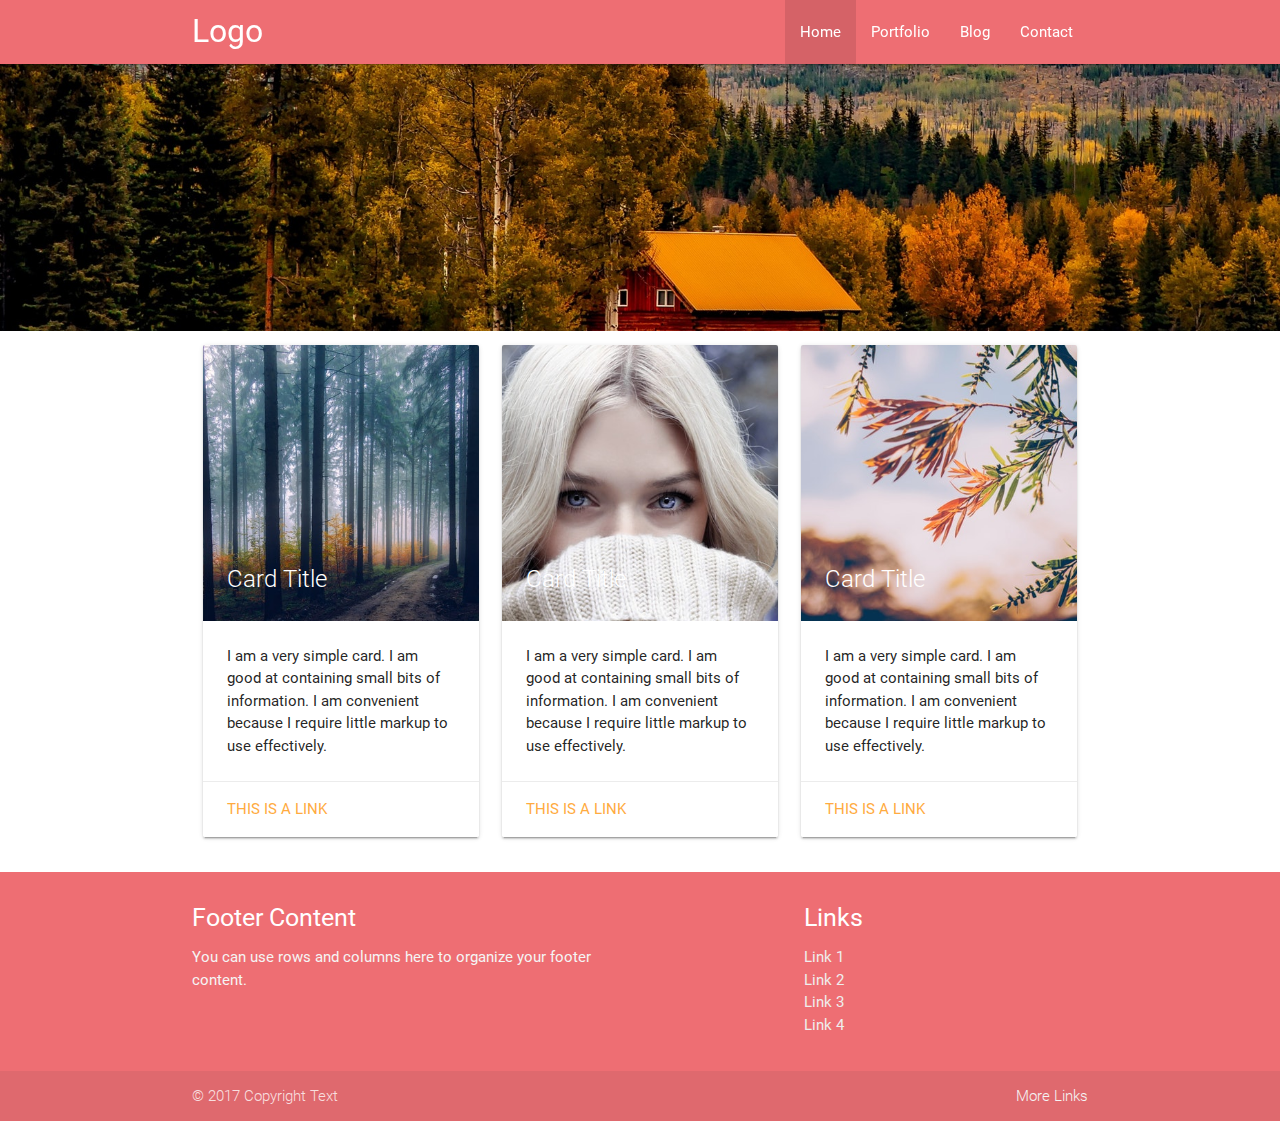
<file: index.html>
<!DOCTYPE html>
<html>
    <head>
        <!--Import Google Icon Font-->
        <link href="https://fonts.googleapis.com/icon?family=Material+Icons" rel="stylesheet">
        <!--Import materialize.css-->
        <link type="text/css" rel="stylesheet" href="css/materialize.min.css"  media="screen,projection"/>
        <!--my stylesheet-->
        <link href="css/myStylesheet.css" type="text/css" rel="stylesheet"/>

        <!--Let browser know website is optimized for mobile-->
        <meta name="viewport" content="width=device-width, initial-scale=1.0"/>
    </head>

    <body>
        <header>
            <div class="navbar-fixed">
                <nav>
                    <div class="nav-wrapper container">
                        <a href="#" class="brand-logo">Logo</a>
                        <ul id="nav-mobile" class="right hide-on-med-and-down">
                            <li class="active"><a href="index.html">Home</a></li>
                            <li><a href="badges.html">Portfolio</a></li>
                            <li><a href="message.php">Blog</a></li>
                            <li><a href="contact.html">Contact</a></li>
                        </ul>
                    </div>
                </nav>
            </div>
            <img class="responsive-img" src="assets/headerImg.jpg" max-width="100%" height="auto"/>
        </header>

        <main>
            <div class="row container">
                <!--card 1-->
                <div class="col s4">
                    <div class="card">
                        <div class="card-image">
                            <img src="assets/card1.jpg">
                            <span class="card-title">Card Title</span>
                        </div>
                        <div class="card-content">
                            <p>I am a very simple card. I am good at containing small bits of information.
                                I am convenient because I require little markup to use effectively.</p>
                        </div>
                        <div class="card-action">
                            <a href="#">This is a link</a>
                        </div>
                    </div>
                </div>
                <!--card 2-->
                <div class="col s4">
                    <div class="card">
                        <div class="card-image">
                            <img src="assets/card2.jpg">
                            <span class="card-title">Card Title</span>
                        </div>
                        <div class="card-content">
                            <p>I am a very simple card. I am good at containing small bits of information.
                                I am convenient because I require little markup to use effectively.</p>
                        </div>
                        <div class="card-action">
                            <a href="#">This is a link</a>
                        </div>
                    </div>
                </div>
                <!--card 3-->
                <div class="col s4">
                    <div class="card">
                        <div class="card-image">
                            <img src="assets/crad3.jpg">
                            <span class="card-title">Card Title</span>
                        </div>
                        <div class="card-content">
                            <p>I am a very simple card. I am good at containing small bits of information.
                                I am convenient because I require little markup to use effectively.</p>
                        </div>
                        <div class="card-action">
                            <a href="#">This is a link</a>
                        </div>
                    </div>
                </div>
            </div>  
        </main>

        <footer class="page-footer">
            <div class="container">
                <div class="row">
                    <div class="col l6 s12">
                        <h5 class="white-text">Footer Content</h5>
                        <p class="grey-text text-lighten-4">You can use rows and columns here to organize your footer content.</p>
                    </div>
                    <div class="col l4 offset-l2 s12">
                        <h5 class="white-text">Links</h5>
                        <ul>
                            <li><a class="grey-text text-lighten-3" href="#">Link 1</a></li>
                            <li><a class="grey-text text-lighten-3" href="#">Link 2</a></li>
                            <li><a class="grey-text text-lighten-3" href="#">Link 3</a></li>
                            <li><a class="grey-text text-lighten-3" href="#">Link 4</a></li>
                        </ul>
                    </div>
                </div>
            </div>
            <div class="footer-copyright">
                <div class="container">
                    &copy; 2017 Copyright Text
                    <a class="grey-text text-lighten-4 right" href="#">More Links</a>
                </div>
            </div>
        </footer>

        <!--Import jQuery before materialize.js-->
        <script type="text/javascript" src="https://code.jquery.com/jquery-3.2.1.min.js"></script>
        <script type="text/javascript" src="js/materialize.min.js"></script>
    </body>
</html>
</file>
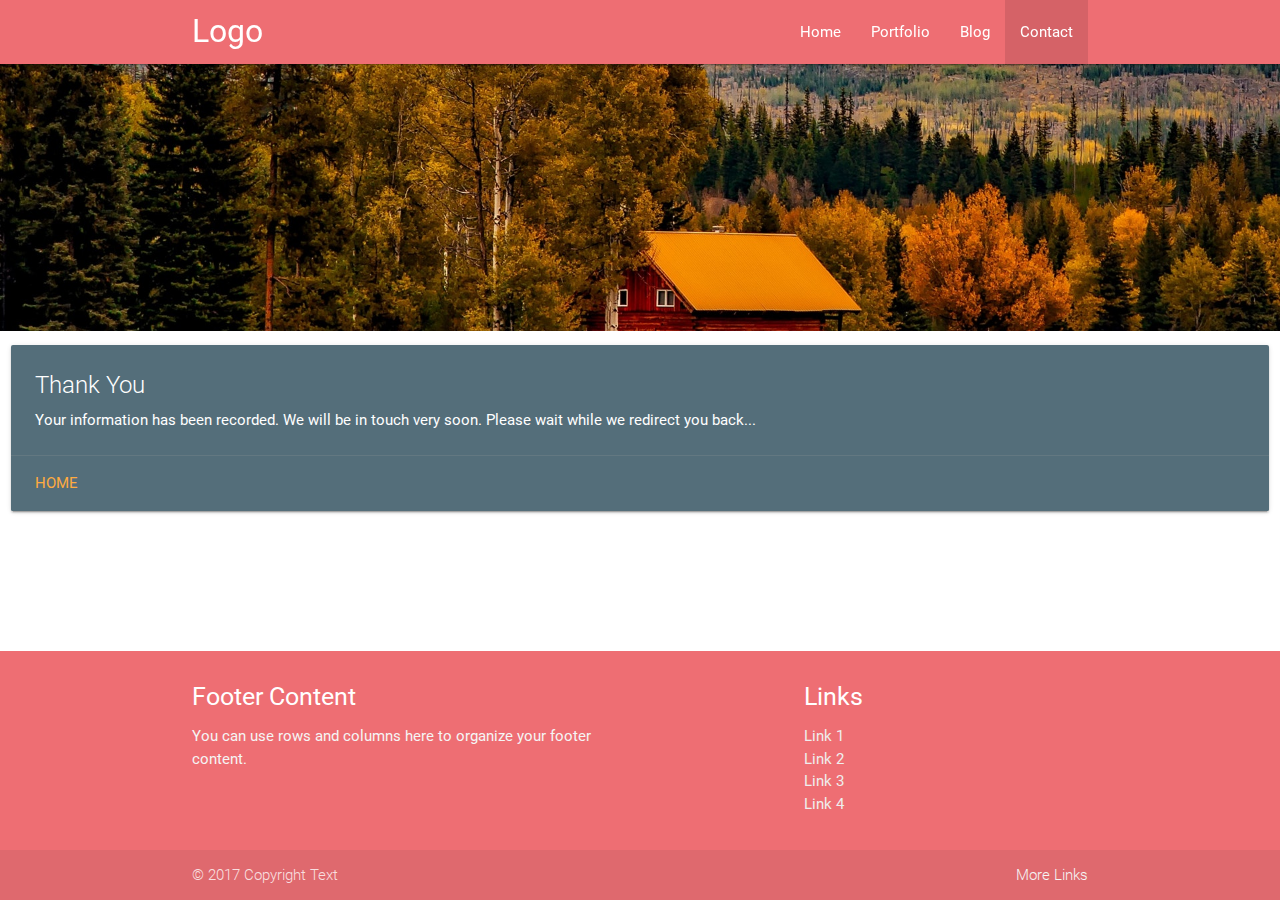
<file: confirm.html>
<!DOCTYPE html>
<html>
    <head>
        <!--Import Google Icon Font-->
        <link href="https://fonts.googleapis.com/icon?family=Material+Icons" rel="stylesheet">
        <!--Import materialize.css-->
        <link type="text/css" rel="stylesheet" href="css/materialize.min.css"  media="screen,projection"/>
        <!--my stylesheet-->
        <link href="css/myStylesheet.css" type="text/css" rel="stylesheet"/>

        <!--Let browser know website is optimized for mobile-->
        <meta name="viewport" content="width=device-width, initial-scale=1.0"/>
    </head>

    <body>
        <header>
            <div class="navbar-fixed">
                <nav>
                    <div class="nav-wrapper container">
                        <a href="#" class="brand-logo">Logo</a>
                        <ul id="nav-mobile" class="right hide-on-med-and-down">
                            <li><a href="index.html">Home</a></li>
                            <li><a href="badges.html">Portfolio</a></li>
                            <li><a href="message.php">Blog</a></li>
                            <li class="active"><a href="contact.html">Contact</a></li>
                        </ul>
                    </div>
                </nav>
            </div>
            <img class="responsive-img" src="assets/headerImg.jpg" max-width="100%" height="auto"/>
        </header>

        <main>
            <div class="row">
                <div class="col s12 m12">
                    <div class="card blue-grey darken-1">
                        <div class="card-content white-text">
                            <span class="card-title">Thank You</span>
                            <p>Your information has been recorded. We will be in touch very soon. Please wait while we redirect you back...</p>
                        </div>
                        <div class="card-action">
                            <a href="index.html">Home</a>
                        </div>
                    </div>
                </div>
            </div>
        </main>

        <footer class="page-footer">
            <div class="container">
                <div class="row">
                    <div class="col l6 s12">
                        <h5 class="white-text">Footer Content</h5>
                        <p class="grey-text text-lighten-4">You can use rows and columns here to organize your footer content.</p>
                    </div>
                    <div class="col l4 offset-l2 s12">
                        <h5 class="white-text">Links</h5>
                        <ul>
                            <li><a class="grey-text text-lighten-3" href="#">Link 1</a></li>
                            <li><a class="grey-text text-lighten-3" href="#">Link 2</a></li>
                            <li><a class="grey-text text-lighten-3" href="#">Link 3</a></li>
                            <li><a class="grey-text text-lighten-3" href="#">Link 4</a></li>
                        </ul>
                    </div>
                </div>
            </div>
            <div class="footer-copyright">
                <div class="container">
                    &copy; 2017 Copyright Text
                    <a class="grey-text text-lighten-4 right" href="#">More Links</a>
                </div>
            </div>
        </footer>

        <!--Import jQuery before materialize.js-->
        <script type="text/javascript" src="https://code.jquery.com/jquery-3.2.1.min.js"></script>
        <script type="text/javascript" src="js/materialize.min.js"></script>
                <!--Auto Fowarding-->
                <script>setTimeout(function(){window.location.href="index.html"},3000);</script>
    </body>
</html>
</file>
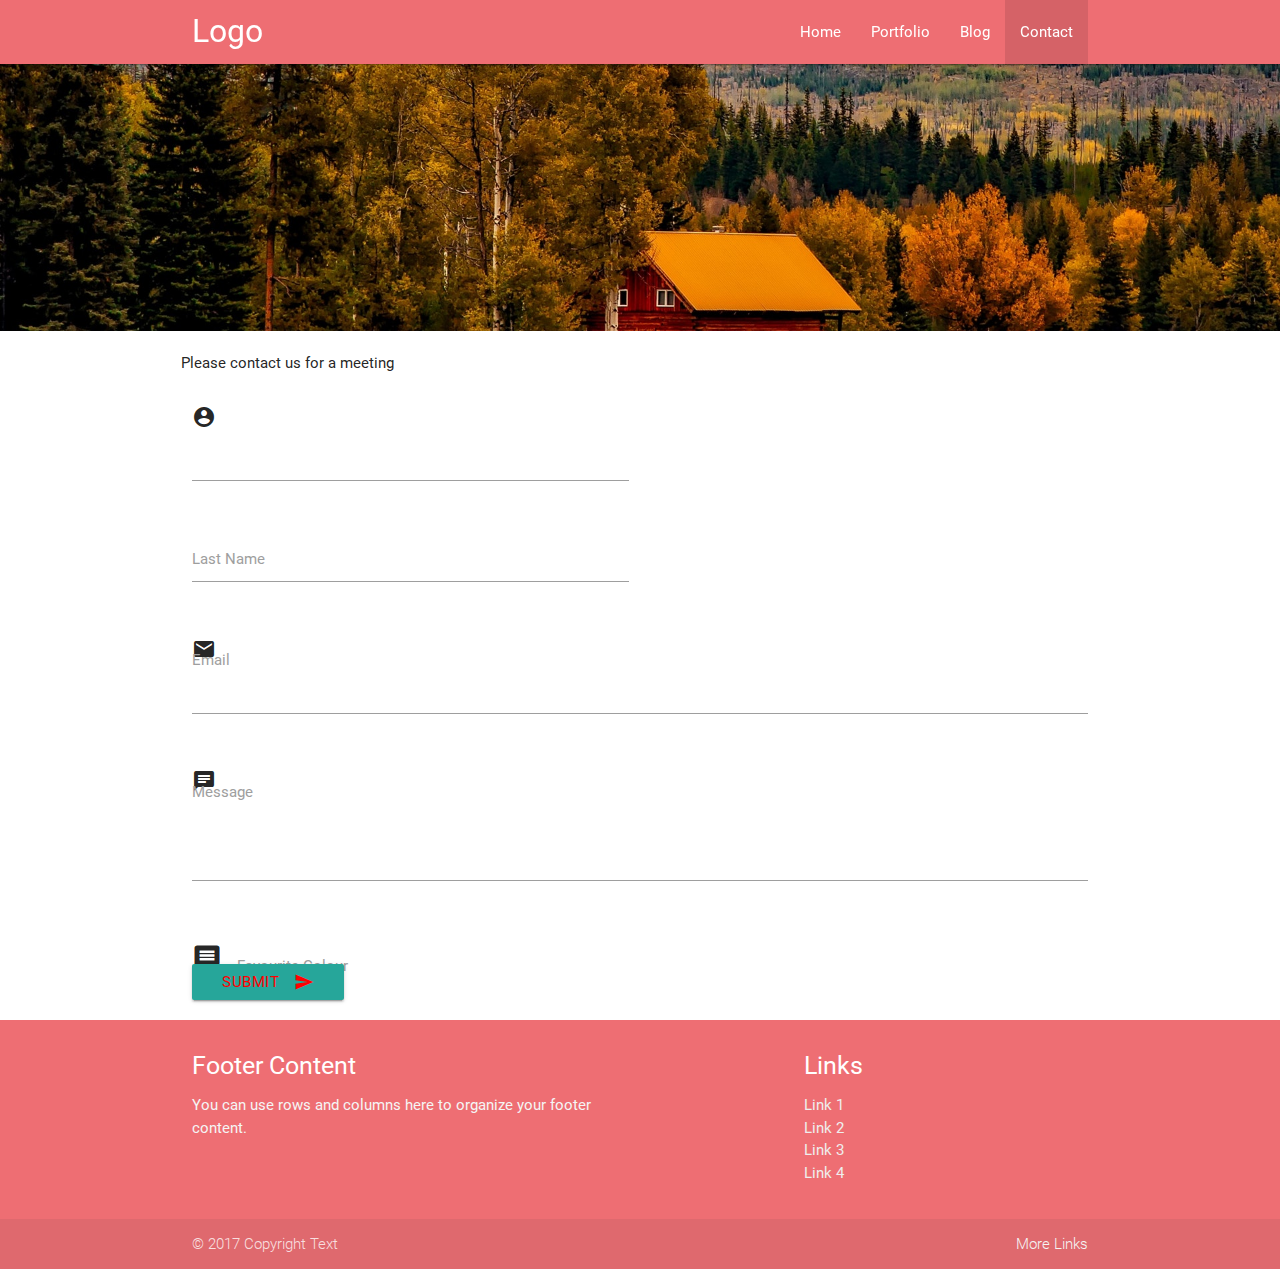
<file: contact.html>
<!DOCTYPE html>
<html>
    <head>
        <!--Import Google Icon Font-->
        <link href="https://fonts.googleapis.com/icon?family=Material+Icons" rel="stylesheet">
        <!--Import materialize.css-->
        <link type="text/css" rel="stylesheet" href="css/materialize.min.css"  media="screen,projection"/>
        <!--my stylesheet-->
        <link href="css/myStylesheet.css" type="text/css" rel="stylesheet"/>

        <!--Let browser know website is optimized for mobile-->
        <meta name="viewport" content="width=device-width, initial-scale=1.0"/>
    </head>

    <body>
        <header>
            <div class="navbar-fixed">
                <nav>
                    <div class="nav-wrapper container">
                        <a href="#" class="brand-logo">Logo</a>
                        <ul id="nav-mobile" class="right hide-on-med-and-down">
                            <li><a href="index.html">Home</a></li>
                            <li><a href="badges.html">Portfolio</a></li>
                            <li><a href="message.php">Blog</a></li>
                            <li class="active"><a href="contact.html">Contact</a></li>
                        </ul>
                    </div>
                </nav>
            </div>
            <img class="responsive-img" src="assets/headerImg.jpg" max-width="100%" height="auto"/>
        </header>

        <main>
            <div class="container">
                <div class="row">
                    <p>Please contact us for a meeting </p>
                    <form class="col s12" action="sendmsg.php" method="post">
                        <div class="row">
                            <!--first name-->
                            <div class="input-field col s6">
                                <i class="material-icons">account_circle</i>
                                <input name="firstName"
                                       id="firstName" type="text" class="validate">
                                <label for="firstName"></label>
                            </div>
                        </div>
                        <div class="row">
                            <!--last name-->
                            <div class="input-field col s6">
                                <input name = "lastName"
                                       id="lastName" type="text" class="validate">
                                <label for="lastName">Last Name</label>
                            </div>
                        </div>
                        <!--email-->
                        <div class="row">
                            <div class="input-field col s12">
                                <i class="material-icons">email</i>
                                <input name="email" id="email" type="email" class="validate">
                                <label for="email">Email</label>
                            </div>
                        </div>
                        <!--message box-->
                        <div class="row">
                            <div class="input-field col s12">
                                <i class="material-icons">chat</i>
                                <textarea name="message" id="textarea1" class="materialize-textarea"></textarea>
                                <label for="message">Message</label>
                            </div>
                        </div>
                        <!--message box-->
                        <div class="row">
                            <div class="input-field col s12">
                                <i class="material-icons prefix">message</i>
                                <select name="colour" id="colour">
                                    <option value="" disabled selected>Choose your option</option>
                                    <option value="1">Red</option>
                                    <option value="1">Green</option>
                                    <option value="1">Blue</option>
                                    <option value="1">Yellow</option>
                                </select>
                                <label>Favourite Colour</label>
                            </div>
                        </div>
                        <button class="btn waves-effect waves-light" type="submit" name="action">Submit
                            <i class="material-icons right">send</i>
                        </button>
                    </form>
                </div>
            </div>           
        </main>

        <footer class="page-footer">
            <div class="container">
                <div class="row">
                    <div class="col l6 s12">
                        <h5 class="white-text">Footer Content</h5>
                        <p class="grey-text text-lighten-4">You can use rows and columns here to organize your footer content.</p>
                    </div>
                    <div class="col l4 offset-l2 s12">
                        <h5 class="white-text">Links</h5>
                        <ul>
                            <li><a class="grey-text text-lighten-3" href="#">Link 1</a></li>
                            <li><a class="grey-text text-lighten-3" href="#">Link 2</a></li>
                            <li><a class="grey-text text-lighten-3" href="#">Link 3</a></li>
                            <li><a class="grey-text text-lighten-3" href="#">Link 4</a></li>
                        </ul>
                    </div>
                </div>
            </div>
            <div class="footer-copyright">
                <div class="container">
                    &copy; 2017 Copyright Text
                    <a class="grey-text text-lighten-4 right" href="#">More Links</a>
                </div>
            </div>
        </footer>

        <!--Import jQuery before materialize.js-->
        <script type="text/javascript" src="https://code.jquery.com/jquery-3.2.1.min.js"></script>
        <script type="text/javascript" src="js/materialize.min.js"></script>
    </body>
</html>
</file>
<file: css/myStylesheet.css>
body {
    display: flex;
    min-height: 100vh;
    flex-direction: column;
  }

  main {
    flex: 1 0 auto;
  }

main .container .row form button{
    color: red;
}
</file>
